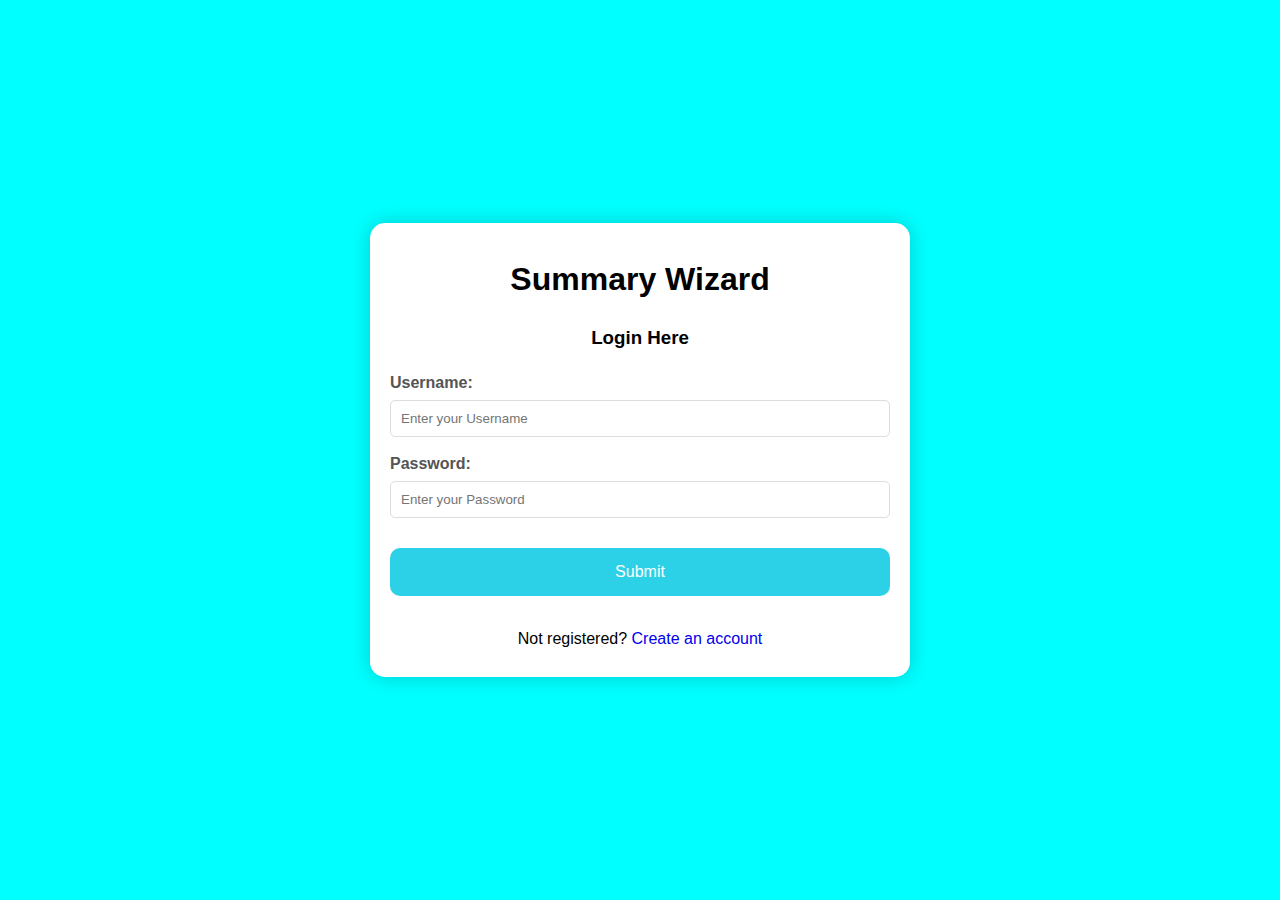
<file: index.html>
<!DOCTYPE html>
<html>

<head>
    <title>SW Registration</title>
    <link rel="stylesheet" href="sty.css">
</head>

<body>
    <div class="main">
        <h1>Summary Wizard</h1>
        <h3>Login Here</h3>
        <form action="main.html">
            <label for="first">
                Username:
            </label>
            <input type="text" id="first" name="first" placeholder="Enter your Username" required>

            <label for="password">
                Password:
            </label>
            <input type="password" id="password" name="password" placeholder="Enter your Password" required>

            <div class="wrap">
                <button type="submit">
                    Submit
                </button>
            </div>
        </form>
        <p>Not registered? 
            <a href="#" style="text-decoration: none;">
                Create an account
            </a>
        </p>
    </div>
</body>

</html>
</file>
<file: sty.css>
/*style.css*/
body {
	display: flex;
	align-items: center;
	justify-content: center;
	font-family: sans-serif;
	line-height: 1.5;
	min-height: 100vh;
	background: aqua;
	flex-direction: column;
	margin: 0;
}

.main {
	background-color: #fff;
	border-radius: 15px;
	box-shadow: 0 0 20px rgba(0, 0, 0, 0.2);
	padding: 10px 20px;
	transition: transform 0.2s;
	width: 500px;
	text-align: center;
}

h1 {
	color: black;
}

label {
	display: block;
	width: 100%;
	margin-top: 10px;
	margin-bottom: 5px;
	text-align: left;
	color: #555;
	font-weight: bold;
}


input {
	display: block;
	width: 100%;
	margin-bottom: 15px;
	padding: 10px;
	box-sizing: border-box;
	border: 1px solid #ddd;
	border-radius: 5px;
}

button {
	padding: 15px;
	border-radius: 10px;
	margin-top: 15px;
	margin-bottom: 15px;
	border: none;
	color: white;
	cursor: pointer;
	background-color: #2dd1e7;
	width: 100%;
	font-size: 16px;
}

.wrap {
	display: flex;
	justify-content: center;
	align-items: center;
}
</file>
